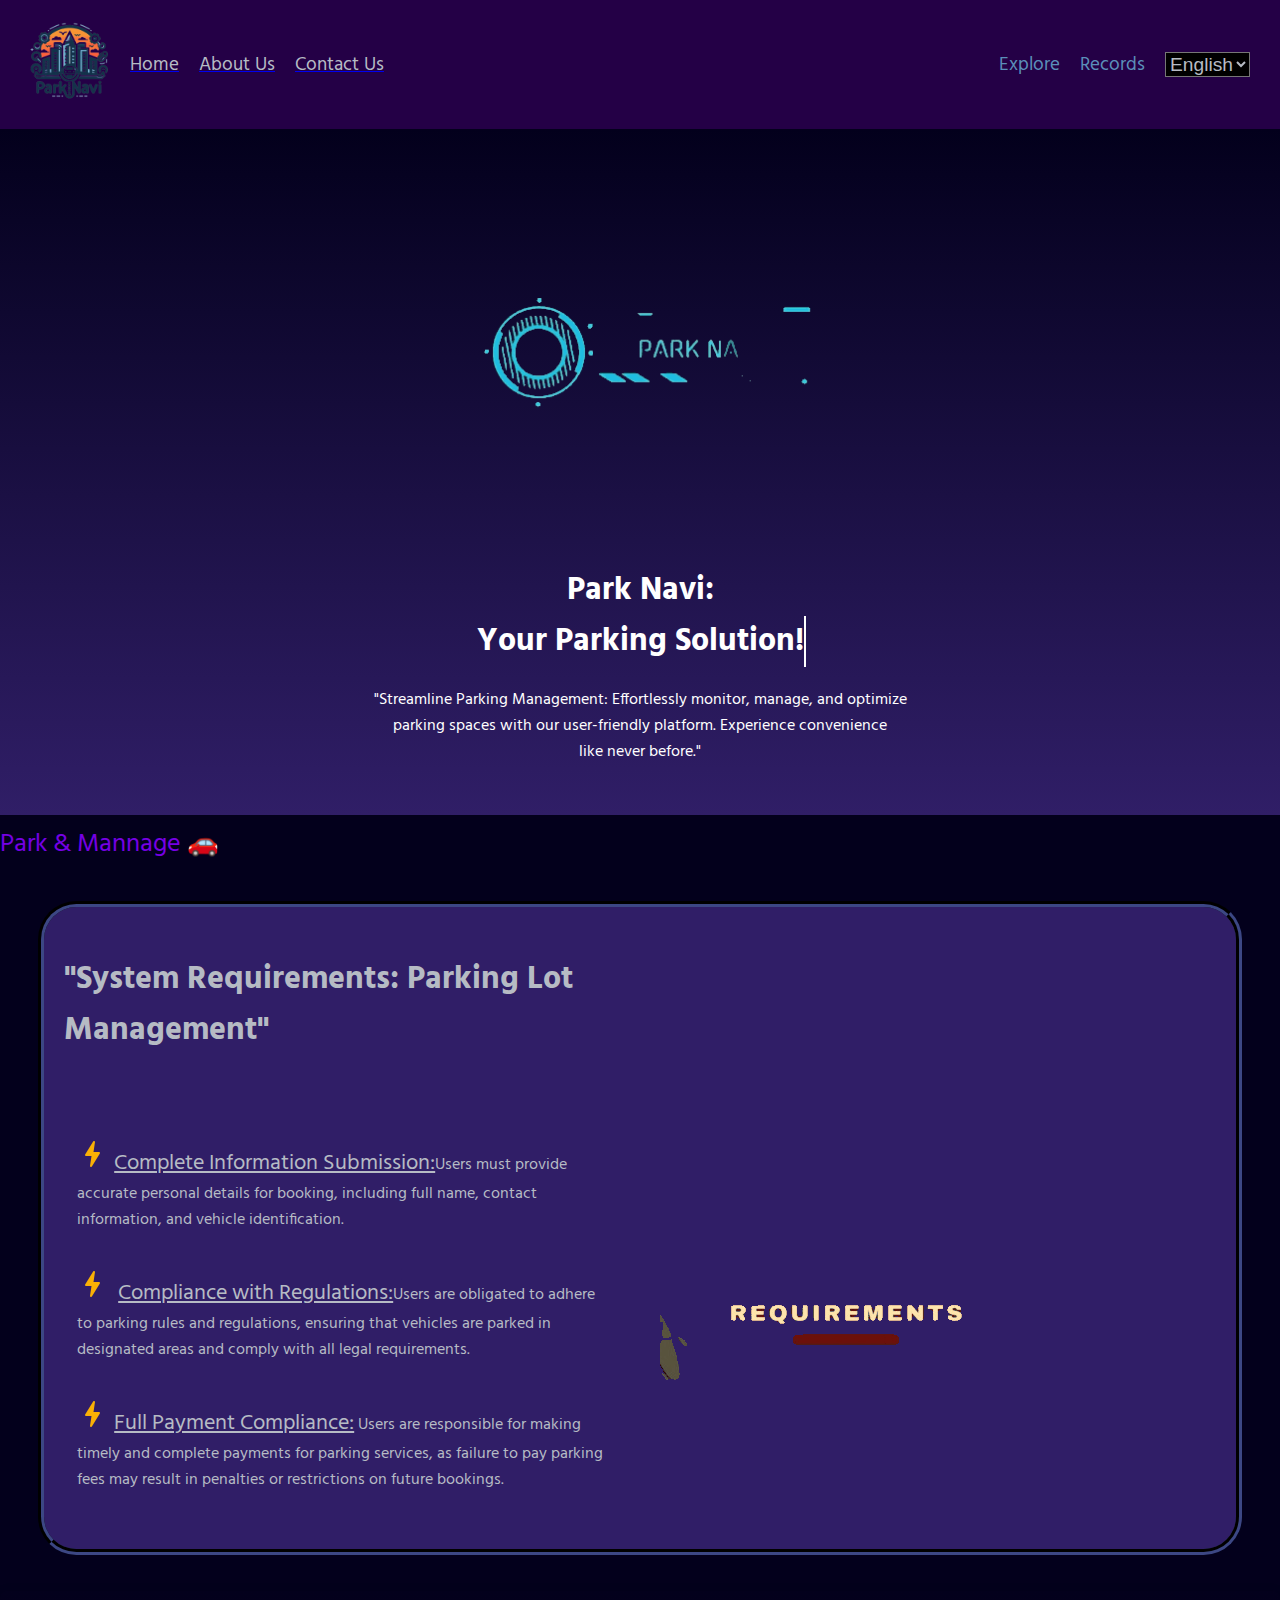
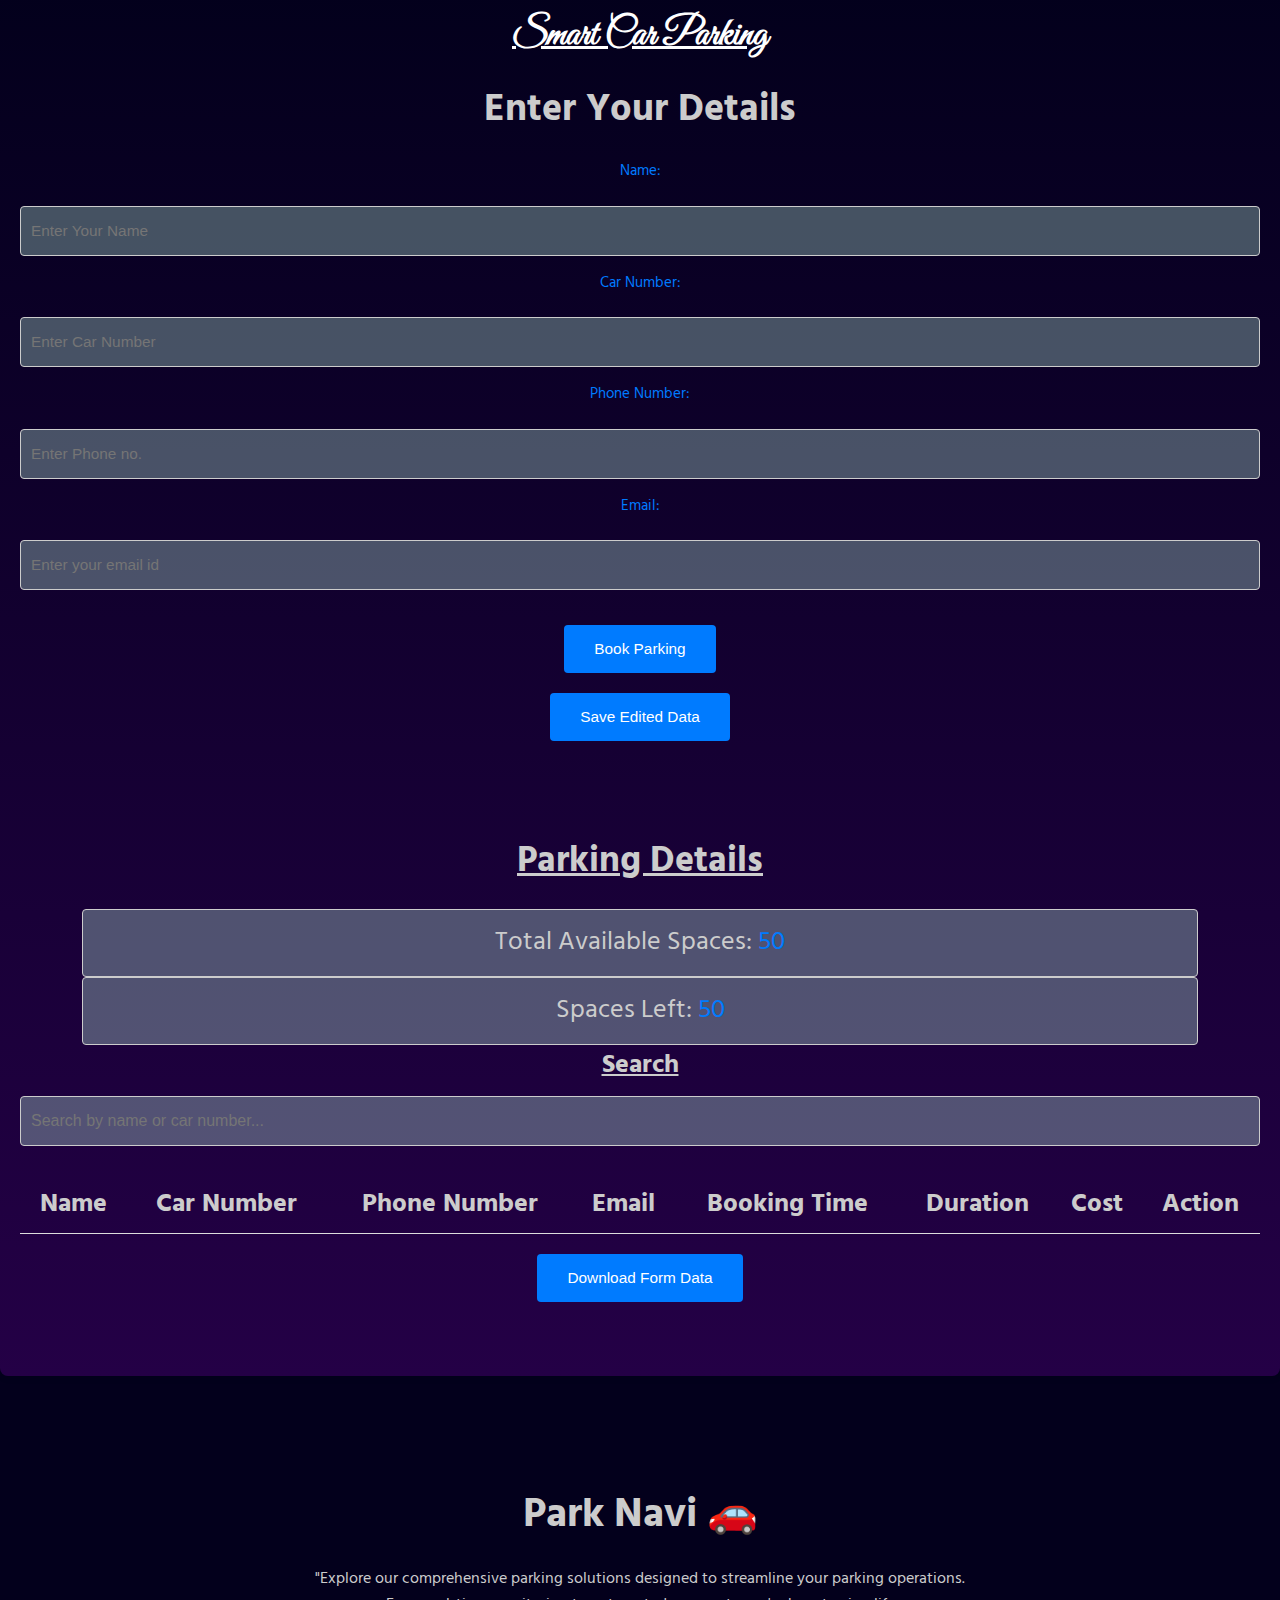
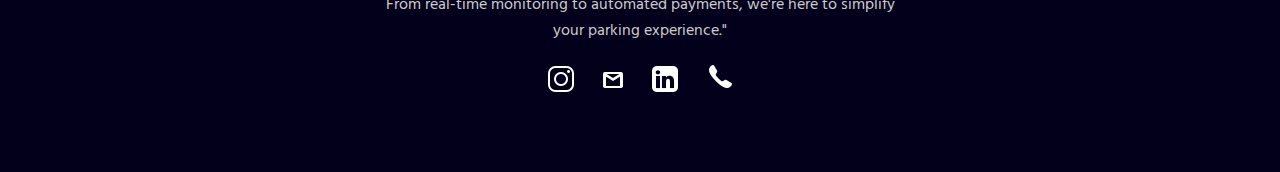
<file: index.html>
<!DOCTYPE html>
<html lang="en">

<head>
    <meta charset="UTF-8">
    <meta name="viewport" content="width=device-width, initial-scale=1.0">
    <link rel="stylesheet" href="./style.css">
    <link rel="shortcut icon" href="/img/logo/_9124c6bb-8262-4dbb-a29e-297bc266882c-removebg-preview.png"
        type="image/x-icon">
    <title>ParkNavi: Simplifying Parking Management</title>
    <script src="/script.js"></script>
</head>

<body>
    <header>
        <nav>
            <div class="leftnavdiv">
                <ul>
                    <div class="logo">
                        <img src="./img/logo/_9124c6bb-8262-4dbb-a29e-297bc266882c-removebg-preview.png" width="100vw"
                            alt="">
                    </div>
                    <a href="index.html">
                        <li class="leftitem">Home</li>
                    </a>
                    <a href="about.html">
                        <li class="leftitem">About Us</li>
                    </a>
                    <a href="contactus.html">
                        <li class="leftitem">Contact Us</li>
                    </a>

                </ul>
            </div>
            <div class="rightnavdiv">
                <ul>
                    <li class="rightitem"><a href="#parkingmaincustom"
                            style="text-decoration: none; color: #5B8FB9;">Explore</a></li>
                    <li class="rightitem"><a href="#parkingmain"
                            style="text-decoration: none; color: #5B8FB9;">Records</a></li>
                    <select name="language" class="languageselect" style="background-color: black;">
                        <option value="English">English</option>
                        <option value="Hindi">Hindi</option>
                    </select>
                </ul>
            </div>
        </nav>

        <div class="mainfirstdiv">
            <div class="videologo">
                <img src="./img/tech-CAR-unscreen.gif" width="357vw" style="border-radius: 200%;">
            </div>
            <div class="maincontainer">
                <div class="maincontainerheading">
                    <h1>Park Navi:<br>Your Parking <span data-text="Solution!" class="textmove"> Solution!</span></h1>
                </div>
                <div class="maincontainertext">
                    <p>"Streamline Parking Management: Effortlessly monitor, manage, and optimize <br> parking spaces
                        with our user-friendly platform. Experience convenience <br> like never before."</p>
                </div>
            </div>
        </div>
        <div class="animatetext">
            <span class=".animatemove"><a href="#parkingmaincustom" class="removeline">Park & Mannage
                    &#128663;</a></span>
        </div>
        <div class="detail" id="detail">
            <div class="left">
                <div class="leftheading">
                    <h1> "System Requirements: Parking Lot Management"</h1>
                </div>
                <div class="leftpara">
                    <ul>
                        <li class="abouttxtm"><span class="abouttxtag">Complete Information Submission:</span>Users must
                            provide accurate personal details for booking, including full name, contact information, and
                            vehicle identification.</li>
                        <li class="abouttxtm"> <span class="abouttxtag">Compliance with Regulations:</span>Users are
                            obligated to adhere to parking rules and regulations, ensuring that vehicles are parked in
                            designated areas and comply with all legal requirements.</li>
                        <li class="abouttxtm"><span class="abouttxtag">Full Payment Compliance:</span> Users are
                            responsible for making timely and complete payments for parking services, as failure to pay
                            parking fees may result in penalties or restrictions on future bookings.</li>
                    </ul>
                </div>
            </div>
            <div class="right">
                <div class="rightimg">
                    <img src="./img/tech-CAR-1--unscreen.gif" alt="">
                </div>
            </div>
        </div>

        <div class="container" id="parkingmaincustom">
            <h1 class="hpark">Smart Car Parking</h1>
            <div class="form">
                <h2 class="h2park">Enter Your Details</h2>
                <form id="parkingForm">
                    <label for="name">Name:</label>
                    <input type="text" id="name" placeholder="Enter Your Name" required>
                    <!-- <div class="input-container" id="carNumberContainer"> -->
                        <label for="carNumber">Car Number:</label>
                        <input type="text" id="carNumber" placeholder="Enter Car Number" required>
                    <!-- </div> -->
                    <!-- <div class="input-container" id="phoneContainer"> -->
                        <label for="phone">Phone Number:</label>
                        <input type="tel" id="phone" placeholder="Enter Phone no." required>
                    <!-- </div> -->
                    <!-- <div class="input-container" id="emailContainer"> -->
                        <label for="email">Email:</label>
                        <input type="email" id="email" placeholder="Enter your email id" required>
                    <!-- </div> -->
                    <button type="button" id="bookParkingButton" onclick="saveFormData()" class="buttonpark">Book Parking</button>
                    <input type="hidden" id="editIndex">

                    <button type="button" id="saveEditedDataButton" onclick="saveEditedFormData()" class="buttonpark">Save Edited Data</button>

                </form>
            </div>
            <div class="parking-details" id="parkingmain">
                <h2 class="hparking-detials">Parking Details</h2>
                <p class="mpark">Total Available Spaces: <span id="totalSpaces" class="totalpara">50</span></p>
                <p class="mpark">Spaces Left: <span id="spacesLeft" class="totalpara">50</span></p>
                <h4><u>Search</u></h4>
                <div class="search-container">
                    <input type="text" id="searchInput" onkeyup="searchTable()"
                        placeholder="Search by name or car number...">
                </div>

                <table id="parkingTable">
                    <thead>
                        <tr>
                            <th>Name</th>
                            <th>Car Number</th>
                            <th>Phone Number</th>
                            <th>Email</th>
                            <th>Booking Time</th>
                            <th>Duration</th>
                            <th>Cost</th>
                            <th>Action</th>
                        </tr>
                    </thead>
                    <tbody id="parkingBody">
                    </tbody>
                </table>
                <button type="button" onclick="downloadFormData()" class="buttonpark">Download Form Data</button>
            </div>
        </div>
        <footer>
            <div class="mainfooter">
                <div class="mainfooterbox">
                    <div class="footerheading">
                        <h1>Park Navi &#128663;</h1>
                    </div>
                    <div class="footerpara">
                        <p>
                            "Explore our comprehensive parking solutions designed to streamline your parking operations.
                            <br> From real-time monitoring to automated payments, we're here to simplify <br> your
                            parking experience."</p>
                    </div>
                    <div class="footerlinks">
                        <a href="" class="footera"><img src="./img/icons/icons8-instagram-26.png" alt=""></a>
                        <a href="" class="footera"><img src="./img/icons/icons8-gmail-24.png" alt=""></a>
                        <a href="" class="footera"><img src="./img/icons/icons8-linkedin-26 (1).png" alt=""></a>
                        <a href="" class="footera"><img src="./img/icons/icons8-phone-30 (1).png" alt=""></a>
                    </div>
                </div>
            </div>
            <div id="notification" class="notification alert alert-primary" role="alert">
                <span id="notification-message" class="notification-message">Custom notification message</span>
            </div>

        </footer>
</body>
</html>
</file>
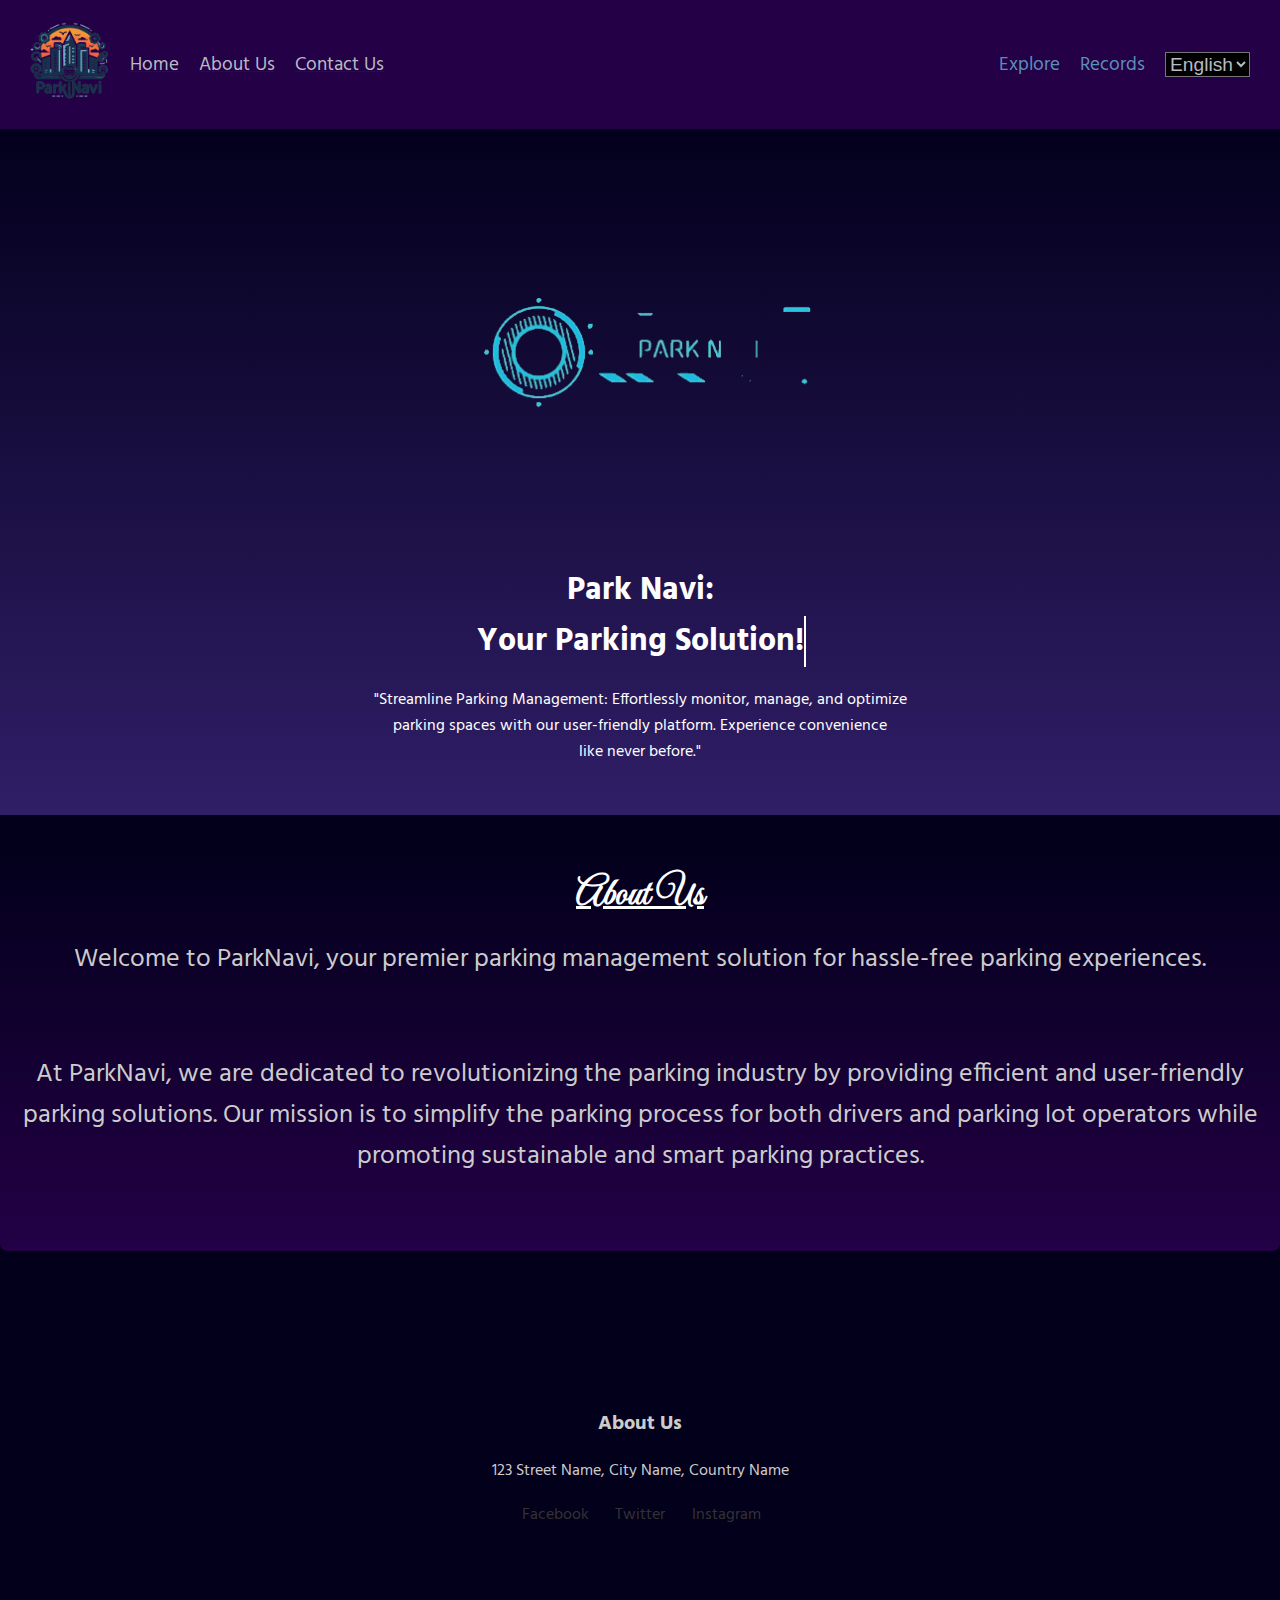
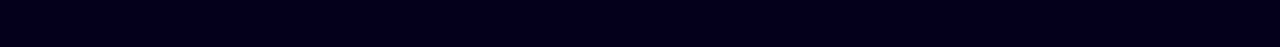
<file: about.html>
<!DOCTYPE html>
<html lang="en">

<head>
    <meta charset="UTF-8">
    <meta name="viewport" content="width=device-width, initial-scale=1.0">
    <link rel="shortcut icon" href="/img/logo/_9124c6bb-8262-4dbb-a29e-297bc266882c-removebg-preview.png"
        type="image/x-icon">
    <title>ParkNavi | About Us</title>
    <link rel="stylesheet" href="style.css">
</head>

<body>
    <nav>
        <div class="leftnavdiv">
            <ul>
                <div class="logo">
                    <img src="./img/logo/_9124c6bb-8262-4dbb-a29e-297bc266882c-removebg-preview.png" width="100vw" alt="">
                </div>
                <a href="index.html"> <li class="leftitem">Home</li> </a>
               <a href="about.html"> <li class="leftitem">About Us</li> </a>
               <a href="contactus.html"> <li class="leftitem">Contact Us</li> </a>
                
            </ul>
        </div>
        <div class="rightnavdiv">
            <ul>
                <li class="rightitem"><a href="#parkingmaincustom" style="text-decoration: none; color: #5B8FB9;">Explore</a></li>

                <li class="rightitem"><a href="#parkingmain" style="text-decoration: none; color: #5B8FB9;">Records</a></li>
                <select name="language" class="languageselect" style="background-color: black;">
                    <option value="English">English</option>
                    <option value="Hindi">Hindi</option>
                </select>
            </ul>
        </div>
    </nav>
    <div class="mainfirstdiv">
        <div class="videologo">
            <img src="./img/tech-CAR-unscreen.gif" width="357vw"  style="border-radius: 200%;">
        </div>
        <div class="maincontainer">
            <div class="maincontainerheading">
                <h1>Park Navi:<br>Your Parking <span data-text="Solution!" class="textmove"> Solution!</span></h1>
            </div>
            <div class="maincontainertext">
                <p>"Streamline Parking Management: Effortlessly monitor, manage, and optimize <br> parking spaces with our user-friendly platform. Experience convenience <br> like never before."</p>
            </div>
        </div>
    </div>
    <div class="container">
        <h1 class="hpark">About Us</h1>
        <p class="form">Welcome to ParkNavi, your premier parking management solution for hassle-free parking experiences.</p>
        <p class="form">At ParkNavi, we are dedicated to revolutionizing the parking industry by providing efficient and user-friendly parking solutions. Our mission is to simplify the parking process for both drivers and parking lot operators while promoting sustainable and smart parking practices.</p>
    </div>

    <footer class="mainfooter">
        <div class="mainfooterbox">
            <h2 class="footerheading">About Us</h2>
            <p class="footerpara">123 Street Name, City Name, Country Name</p>
            <div class="footerlinks">
                <a href="#" class="footera">Facebook</a>
                <a href="#" class="footera">Twitter</a>
                <a href="#" class="footera">Instagram</a>
            </div>
        </div>
    </footer>

    <script src="script.js"></script>
</body>

</html>
</file>
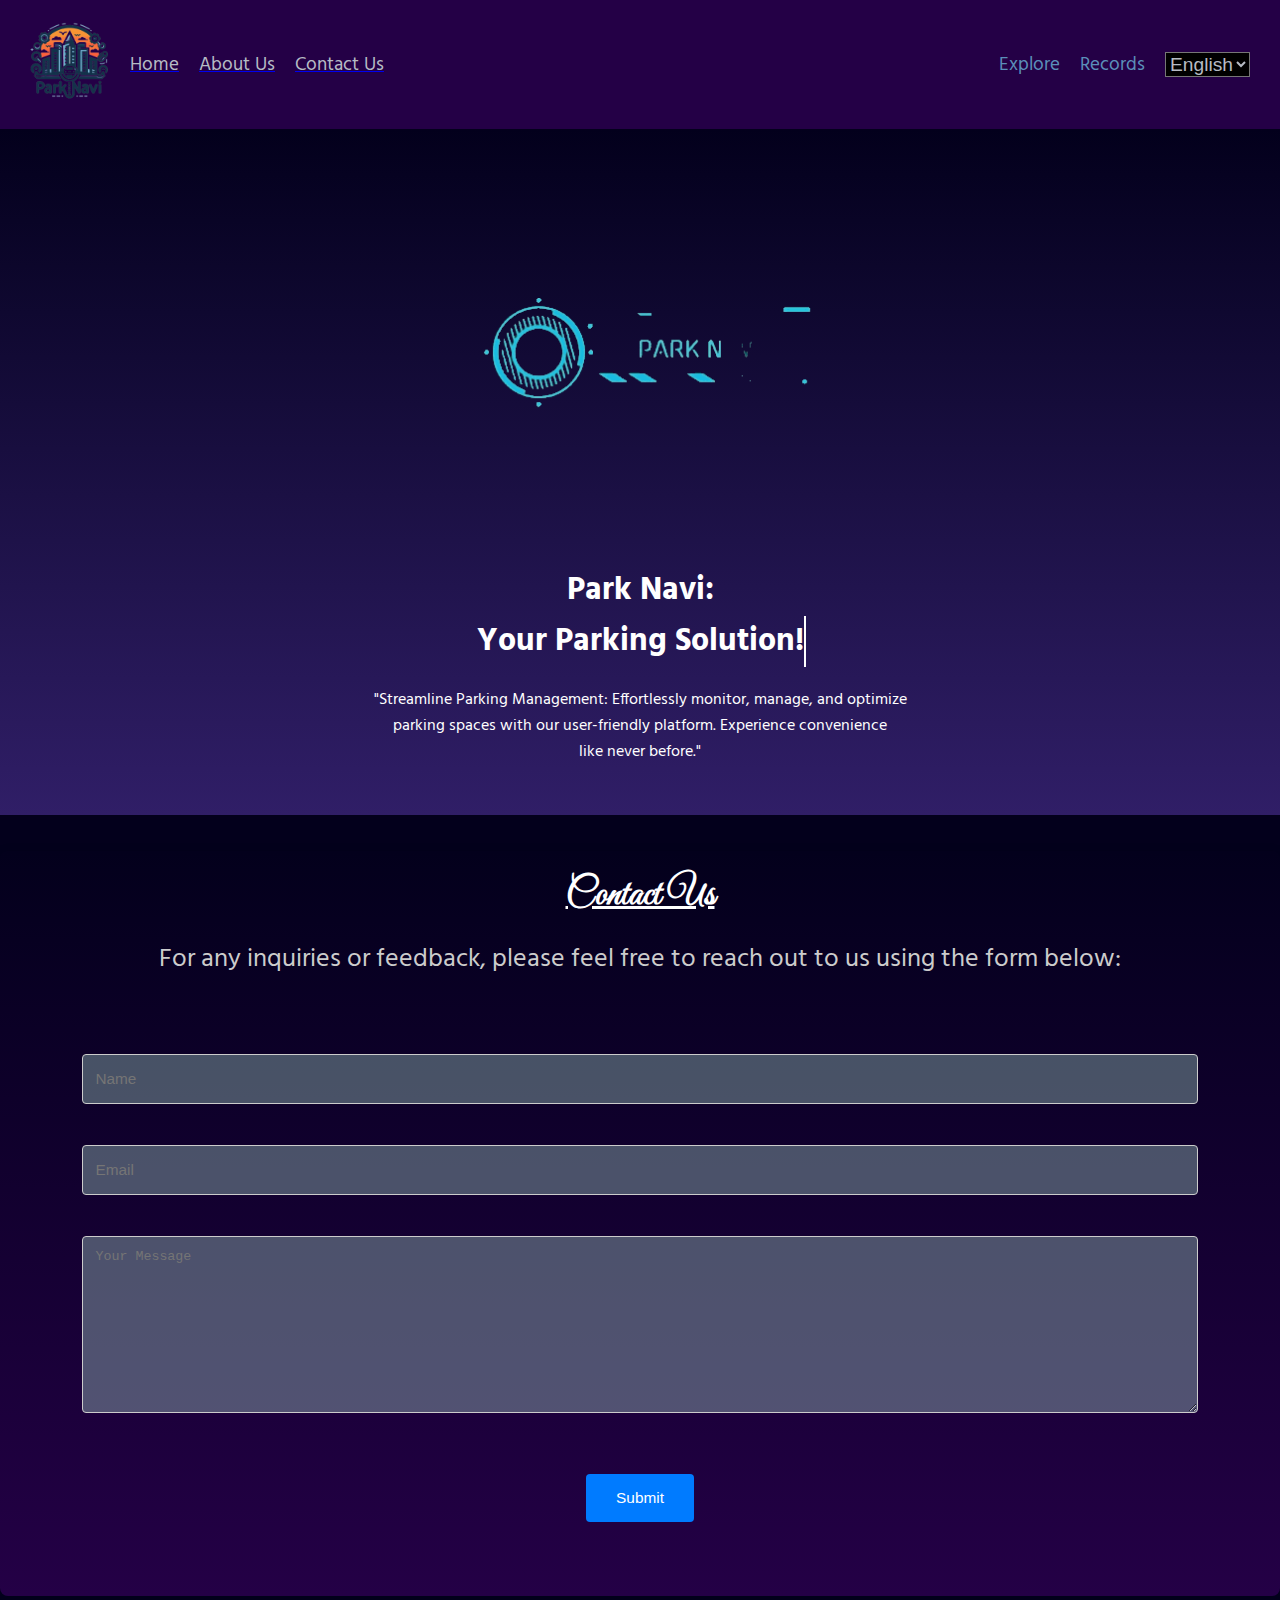
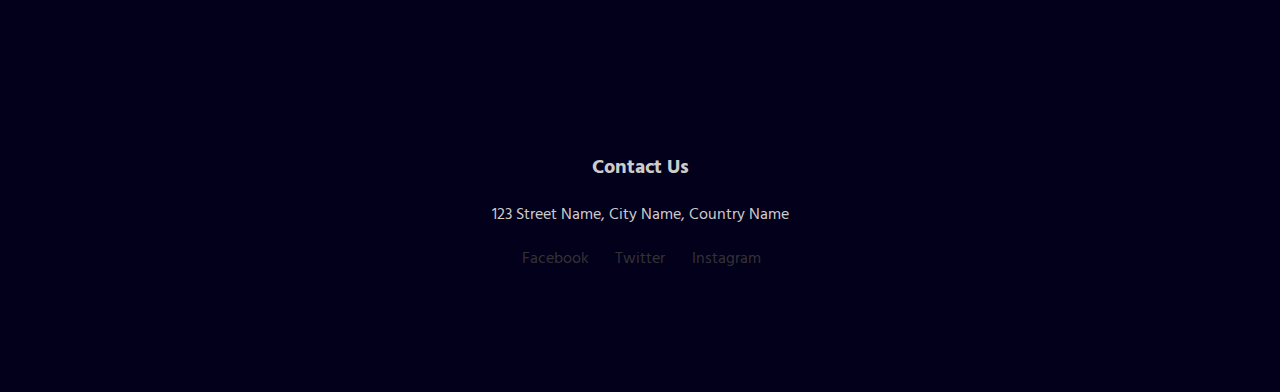
<file: contactus.html>
<!DOCTYPE html>
<html lang="en">

<head>
    <meta charset="UTF-8">
    <meta name="viewport" content="width=device-width, initial-scale=1.0">
    <link rel="shortcut icon" href="/img/logo/_9124c6bb-8262-4dbb-a29e-297bc266882c-removebg-preview.png"
        type="image/x-icon">
    <title>ParkNavi | Contact Us</title>
    <link rel="stylesheet" href="style.css">
</head>

<body>
    <nav>
        <div class="leftnavdiv">
            <ul>
                <div class="logo">
                    <img src="./img/logo/_9124c6bb-8262-4dbb-a29e-297bc266882c-removebg-preview.png" width="100vw" alt="">
                </div>
                <a href="index.html"> <li class="leftitem">Home</li> </a>
               <a href="about.html"> <li class="leftitem">About Us</li> </a>
               <a href="contactus.html"> <li class="leftitem">Contact Us</li> </a>
                
            </ul>
        </div>
        <div class="rightnavdiv">
            <ul>
                <li class="rightitem"><a href="#parkingmaincustom" style="text-decoration: none; color: #5B8FB9;">Explore</a></li>

                <li class="rightitem"><a href="#parkingmain" style="text-decoration: none; color: #5B8FB9;">Records</a></li>
                <select name="language" class="languageselect" style="background-color: black;">
                    <option value="English">English</option>
                    <option value="Hindi">Hindi</option>
                </select>
            </ul>
        </div>
    </nav>
    <div class="mainfirstdiv">
        <div class="videologo">
            <img src="./img/tech-CAR-unscreen.gif" width="357vw"  style="border-radius: 200%;">
        </div>
        <div class="maincontainer">
            <div class="maincontainerheading">
                <h1>Park Navi:<br>Your Parking <span data-text="Solution!" class="textmove"> Solution!</span></h1>
            </div>
            <div class="maincontainertext">
                <p>"Streamline Parking Management: Effortlessly monitor, manage, and optimize <br> parking spaces with our user-friendly platform. Experience convenience <br> like never before."</p>
            </div>
        </div>
    </div>
    <div class="container">
        <h1 class="hpark">Contact Us</h1>
        <p class="form">For any inquiries or feedback, please feel free to reach out to us using the form below:</p>
        <form action="#" method="post" class="parking-details">
            <input type="text" placeholder="Name" class="mpark"><br>
            <input type="email" placeholder="Email" class="mpark"><br>
            <textarea name="message" id="message" cols="30" rows="10" placeholder="Your Message"
                class="mpark"></textarea><br>
            <button type="submit" class="buttonpark">Submit</button>
        </form>
    </div>

    <footer class="mainfooter">
        <div class="mainfooterbox">
            <h2 class="footerheading">Contact Us</h2>
            <p class="footerpara">123 Street Name, City Name, Country Name</p>
            <div class="footerlinks">
                <a href="#" class="footera">Facebook</a>
                <a href="#" class="footera">Twitter</a>
                <a href="#" class="footera">Instagram</a>
            </div>
        </div>
    </footer>
</body>

</html>
</file>
<file: style.css>
@import url('https://fonts.googleapis.com/css2?family=Dancing+Script:wght@400..700&family=Great+Vibes&family=Hind&family=Kanit:wght@100&family=Roboto+Mono:wght@100&family=Roboto+Slab:wght@700&family=Young+Serif&display=swap');

* {
    margin: 0;
    padding: 0;
    box-sizing: border-box;
}

/* Default styles */
body {
  font-family: 'Hind', sans-serif; /* Default font */
  background-color: #03001C; /* Dark background color */
  color: #B6BBC4; /* Default text color */
}

/* Navbar */
nav {
  display: flex;
  justify-content: space-between;
  align-items: center;
  padding: 10px 20px; /* Improved padding */
  background-color: #240046; /* Darker navbar background color */
}

.leftnavdiv > ul,
.rightnavdiv > ul {
  display: flex;
  justify-content: center;
  align-items: center;
}

li {
  list-style: none;
}

.leftitem,
.rightitem,
.navbtn,
.languageselect {
  margin: 0 10px; /* Increased margin for better spacing */
  font-size: 1.2em; /* Increased font size for better readability */
  color: #B6BBC4; /* Light text color */
  transition: color 0.3s; /* Smooth transition */
  cursor: pointer;
}

.leftitem:hover,
.rightitem:hover,
.navbtn:hover,
.languageselect:hover {
  color: #ffffff; /* White text color on hover */
}




.mainfirstdiv {
    background: linear-gradient(to bottom, #03001C, #301E67);
    color: #ffffff; /* White text color */
    padding: 50px 20px; /* Improved padding */
    text-align: center; /* Center align text */
}

.maincontainerheading {
    padding: 20px 0; /* Improved padding */
}

.textmove {
    position: relative;
    color: rgba(0, 0, 0, 0); /* Light text color */

    /* color: #B6BBC4;  */
}

.textmove::before {
    content: attr(data-text);
    position: absolute;
    top: 0;
    left: 0;
    width: 100%;
    height: 100%;
    color: #ffffff; /* White text color */
    border-right: 2px solid white;
    overflow: hidden;
    animation: animate 6s linear infinite;
}

/* Rest of your CSS remains unchanged */

@keyframes animate {
    0%,10%,100%{
        width: 0;
    }

    70%,90%{
        width:100% ;
    }
    
}


.maincontainer{
    padding: 0 1vw;
}
.videologo{
    padding: 0 0.4vw 0 2vw;
    transition: scale 1s ease-in;
}
.videologo:hover{
    transform: scale(1.07);
}
.comunitycontainer{
    /* clip-path: polygon(0 0, 100% 0%, 100% 20%, 100% 100%, -37% 100%,50% 0); */
    width: 100%;
    height: 40vh;
    /* background-color: red; */
    margin-top: 10vh;
    display: flex;
  flex-direction: column;
 
  align-items: center;
}






















.animatetext{
    animation: movetext 10s linear reverse infinite forwards;
    font-size: 2vw;
    padding: 1vh 0;

}
.removeline{
    text-decoration: none;
    color: #7600e5;
}
.removeline:hover{
    text-decoration: underline;
}
@keyframes movetext {
    0%{
        transform: translateX(0);
        transform-origin: start;
    }
    50%{
        transform: translateX(92vw);
    }
    60%{
        transform: translateX(80vw);

    }
    /* 70%{
        transform: translateX(40vw);

    } */
    100%{
        transform: translateX(0);

    }
    
}
.detail{
    display: flex;
    justify-content: center;
    align-items: center;
    margin: 3vh 3vw;
    border: 6px groove #161A30;
    border-radius: 3vw;
    overflow: hidden;
    background: #301E67;
}
.leftheading{
    margin: 3vh 0;
}
.left{
    display: flex;
    flex-direction:column;
    justify-content: center;
    align-items: center;
    
}
.part{
    display:flex;
    justify-content:center;
    flex-direction: column;
    align-items: center;
    margin: 2vh 3vw;
}
.rcenter{
    text-align: center;
}
.all{
    display: flex;
    justify-content: center;
    align-items: center;
    overflow: hidden;

}
.abouttxtm{
    list-style:url('./img/icons/icons8-quick-mode-on-30.png') inside;
    margin: 4vh 1vw;
}

.abouttxtag{
    color:#B6BBC4;
    font-size: 1.7vw;
    text-decoration: underline;
}
.container {
    background: linear-gradient(to bottom,#03001C,#240046);
    border-radius: 8px;
    padding: 20px;
    text-align: center;
    box-shadow: 0 0 10px rgba(0, 0, 0, 0.1);
    margin: 4vh 0;
  }
  .hpark{
    color: white;
    font-size: 3vw;
    font-family: "Great Vibes", cursive;
  font-weight: bold;
  font-style: normal;
  text-decoration: underline;
  }
  .h2park{
    color: #ccc;
  }
  
  /* h1 {
    margin-bottom: 20px;
  } */
  
  .form,
  .parking-details {
    color: #ccc;
    font-size: 2vw;
    margin-top: 20px;
    padding: 0 0 6vh 0;
    
  }
  .mpark{
 
    width: 90%;
    padding: 1%;
    border: 1px solid #ccc;
    border-radius: 4px;
    background-color: #B6EADA59;
    margin: auto;

  }
  .totalpara{
    color: #007bff;
  }
  .hparking-detials{
    text-decoration: underline;
    margin: 2vh 0;
    font-size: 2.8vw;
  }
  
  form {
    display: flex;
    flex-direction: column;
    align-items: center;
    color: #007bff;
    font-size: 1.2vw;
    padding: 2vh 0;
}
.search-container {
  margin-bottom: 20px;
}

.search-container input[type=text] {
  padding: 10px;
  margin-top: 10px;
  margin-bottom: 10px;
  width: 100%;
  border: 1px solid #ccc;
  border-radius: 4px;
  box-sizing: border-box;
  font-size: 16px;
}

label {
    margin-bottom: 2.5vh;
}
.editButton,
.removeButton,
.buttonpark {
    background-color: #007bff;
    color: #fff;
    border: none;
    padding: 10px 20px; /* Adjust padding for better button size */
    border-radius: 4px;
    cursor: pointer;
    transition: background-color 0.3s;
    font-size: 1.2vw; /* Adjust font size */
}

.editButton:hover,
.removeButton:hover,
.buttonpark:hover {
    background-color: #0056b3; /* Darker shade on hover */
}


























input {
  width: 100%; /* Set width to 100% */
  height: 50px; /* Set a fixed height */
  padding: 10px;
  margin-bottom: 15px;
  border: 1px solid #ccc;
  border-radius: 4px;
  box-sizing: border-box;
  font-size: 1.2vw;
  background-color: #B6EADA59;
}

.buttonpark {
    padding: 15px 30px; /* Adjust padding for better button size */
    margin-top: 20px; /* Increase margin-top for better spacing */
}

.buttonpark:hover {
    background-color: #B6EADA; /* Lighter shade on hover */
    color: #03001C; /* Dark text color on hover */
}

  
  table {
    width: 100%;
    border-collapse: collapse;
    margin-top: 20px;
  }
  
  th, td {
    padding: 8px;
    border-bottom: 1px solid #ddd;
  }
  .remove-btn{

    background-color: #007bff;
    color: black;
    border: none;
    border-radius: 4px;
    padding: 2vh 1vw;
    cursor: pointer;
    transition: background-color 0.3s ease;
  }
  .remove-btn:hover{
    background-color: #B6EADA;
    color: #03001C;

  }
  .notification {
    position: fixed;
    top: -100px; /* Initially position above the screen */
    right: 20px; /* Adjust as needed */
    width: 300px; /* Adjust as needed */
    background-color: #0a3d62; /* Dark blue background */
    color: #fff; /* White text */
    padding: 20px;
    border-radius: 10px;
    box-shadow: 0 0 20px rgba(0, 0, 0, 0.3); /* Box shadow for glowing effect */
    display: none; /* Initially hide the notification */
    z-index: 9999; /* Ensure it appears on top of other elements */
    animation: slideIn 0.5s forwards; /* Slide in animation */
  }
  
  @keyframes slideIn {
    from {
      top: -100px;
    }
    to {
      top: 20px; /* Final position */
    }
  }
  
  .notification:hover {
    animation: glow 1s infinite alternate; /* Glow effect on hover */
  }
  
  @keyframes glow {
    from {
      box-shadow: 0 0 20px rgba(0, 0, 255, 0.5); /* Initial shadow color */
    }
    to {
      box-shadow: 0 0 30px rgba(0, 0, 255, 0.8); /* Glow effect */
    }
  }
  
  .bill-container {
    display: none;
    justify-content: center;
    align-items: center;
    position: fixed;
    top: 0;
    left: 0;
    width: 100%;
    height: 100%;
    background-color: rgba(0, 0, 0, 0.5);
  }
  
  .bill-box {
    background:linear-gradient(to right,#03001C,#240046);
    padding: 20px;
    border-radius: 8px;
    color: #ccc;
    box-shadow: 0 0 10px rgba(0, 0, 0, 0.3);
  }
  
  .bill-box h2 {
    margin-bottom: 10px;
    font-size: 3vw;
  }
  
  .bill-details {
    margin-bottom: 20px;
    font-size: 2vw;
  }
  
  .bill-details p {
    margin-bottom: 5px;
    

  }
  



  .close-btn {
    background-color: #007bff;
    color: #fff;
    border: none;
    border-radius: 4px;
    padding: 10px 20px;
    cursor: pointer;
    transition: background-color 0.3s ease;
  }
  .input-container {
    max-height: 0;
    overflow: hidden;
    transition: max-height 0.5s ease;
}



.input-container.active {
    max-height: 120px; /* Adjust this value as needed */
}

  .close-btn:hover {
    background-color: #0056b3;
  }

  .mainfooter{
    background-color: #03001C;
    color: #ccc;
    height: 40vh;
    display: flex;
    justify-content: center;
    align-content: center;
  }
  .mainfooterbox{
    display: flex;
    flex-direction: column;
    align-items: center;
    justify-content: center;
    margin: 0 15vw;
  }
  .footerheading{
    font-size: 1.6vw;
    padding: 1vh 0;
  }
  .footerpara{
    text-align: center;
    padding: 1vh 0;
  }
  .footerlinks{
    padding: 1vh 0;
  }
  .footera{
    margin:0 1vw;
  }

header{
  overflow: hidden;
}
/* Animations */
.hpark {
  animation: slideInFromLeft 1s ease;
}

@keyframes slideInFromLeft {
  0% {
      transform: translateX(-100%);
      opacity: 0;
  }
  100% {
      transform: translateX(0);
      opacity: 1;
  }
}

.footerlinks a {
  display: inline-block;
  margin-right: 10px;
  color: #333;
  text-decoration: none;
  transition: transform 0.3s ease;
}

.footerlinks a:hover {
  transform: scale(1.2);
}
.detail {
  display: flex;
  flex-direction: column;
}

@media only screen and (min-width: 768px) {
  .detail {
      flex-direction: row;
  }
}

.left,
.right {
  flex: 1;
}

.left {
  padding: 20px;
}

.right {
  padding: 20px;
}

.leftheading h1 {
  margin-top: 0;
}

.leftpara {
  margin-top: 20px;
}

.rightimg img {
  max-width: 100%;
  height: auto;
}


/* Responsive Design */
@media only screen and (max-width: 768px) {

   /* Hide certain columns on smaller screens */
   #parkingTable th:nth-child(2),
   #parkingTable td:nth-child(2),
   #parkingTable th:nth-child(3),
   #parkingTable td:nth-child(3) {
       display: none;
   }

  /* Navbar */
  nav {
      flex-direction: column;
      padding: 20px 0; /* Adjusted padding for better spacing */
  }

  .leftnavdiv,
  .rightnavdiv {
      width: 100%;
      text-align: center;
      margin-bottom: 10px; /* Added margin bottom for better separation */
  }

  .leftitem,
  .rightitem,
  .navbtn,
  .languageselect {
      margin: 5px; /* Adjusted margin for better spacing */
      font-size: 1.1em; /* Adjusted font size for better readability */
  }

  /* Main Container */
  .maincontainer {
      padding: 0 5%; /* Adjusted padding for better spacing */
  }

  /* Video Logo */
  .videologo {
      padding: 0 2% 0 4%; /* Adjusted padding for better spacing */
  }

  /* Community Container */
  .comunitycontainer {
      height: auto; /* Removed fixed height for responsiveness */
      margin-top: 5vh; /* Adjusted margin top for better spacing */
  }

  /* Animated Text */
  .animatetext {
      font-size: 3vw; /* Adjusted font size for better readability */
      padding: 2vh 0; /* Adjusted padding for better spacing */
  }

  /* Details Container */
  .detail {
      margin: 3vh 5%; /* Adjusted margin for better spacing */
  }

  /* Left Heading */
  .leftheading {
      margin: 3vh 0; /* Adjusted margin for better spacing */
  }

  /* Parking Details */
  .parking-details {
      font-size: 3vw; /* Adjusted font size for better readability */
      margin-top: 5%; /* Adjusted margin top for better spacing */
  }

  /* Form */
  form {
      font-size: 3vw; /* Adjusted font size for better readability */
      padding: 5vh 0; /* Adjusted padding for better spacing */
  }

  input{
    font-size: 3vw;
  }

  /* Search Container */
  .search-container input[type=text] {
      padding: 5px; /* Adjusted padding for better spacing */
      margin-top: 5px; /* Adjusted margin top for better spacing */
      margin-bottom: 5px; /* Adjusted margin bottom for better spacing */
      font-size: 3vw; /* Adjusted font size for better readability */
  }

  /* Buttons */
  .buttonpark {
      font-size: 2.5vw;
      width: 50%;
      padding: 10px 20px; /* Adjusted padding for better button size */
      margin-top: 5%; /* Adjusted margin top for better spacing */
  }

  h1.hpark{
    font-size: 7vw;
  }

  p.form{
    font-size: 3vw;
  }

  h2.footerheading{
    font-size: 4vw;
  }

}
</file>
